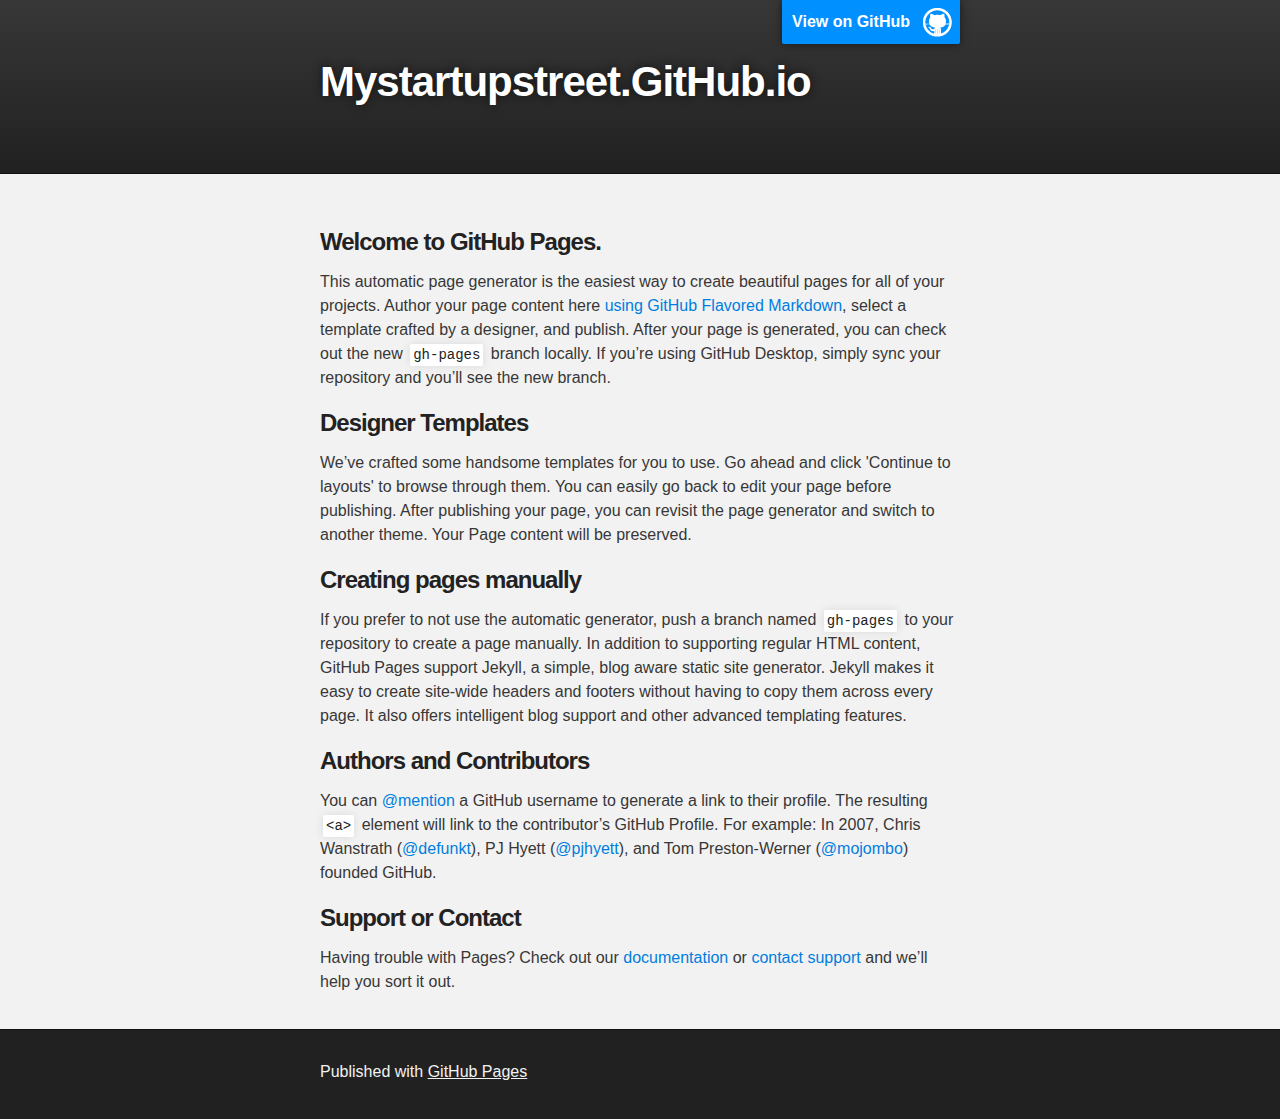
<file: index.html>
<!DOCTYPE html>
<html>

  <head>
    <meta charset='utf-8'>
    <meta http-equiv="X-UA-Compatible" content="chrome=1">
    <meta name="description" content="Mystartupstreet.GitHub.io : ">

    <link rel="stylesheet" type="text/css" media="screen" href="stylesheets/stylesheet.css">

    <title>Mystartupstreet.GitHub.io</title>
  </head>

  <body>

    <!-- HEADER -->
    <div id="header_wrap" class="outer">
        <header class="inner">
          <a id="forkme_banner" href="https://github.com/mystartupstreet">View on GitHub</a>

          <h1 id="project_title">Mystartupstreet.GitHub.io</h1>
          <h2 id="project_tagline"></h2>

        </header>
    </div>

    <!-- MAIN CONTENT -->
    <div id="main_content_wrap" class="outer">
      <section id="main_content" class="inner">
        <h3>
<a id="welcome-to-github-pages" class="anchor" href="#welcome-to-github-pages" aria-hidden="true"><span aria-hidden="true" class="octicon octicon-link"></span></a>Welcome to GitHub Pages.</h3>

<p>This automatic page generator is the easiest way to create beautiful pages for all of your projects. Author your page content here <a href="https://guides.github.com/features/mastering-markdown/">using GitHub Flavored Markdown</a>, select a template crafted by a designer, and publish. After your page is generated, you can check out the new <code>gh-pages</code> branch locally. If you’re using GitHub Desktop, simply sync your repository and you’ll see the new branch.</p>

<h3>
<a id="designer-templates" class="anchor" href="#designer-templates" aria-hidden="true"><span aria-hidden="true" class="octicon octicon-link"></span></a>Designer Templates</h3>

<p>We’ve crafted some handsome templates for you to use. Go ahead and click 'Continue to layouts' to browse through them. You can easily go back to edit your page before publishing. After publishing your page, you can revisit the page generator and switch to another theme. Your Page content will be preserved.</p>

<h3>
<a id="creating-pages-manually" class="anchor" href="#creating-pages-manually" aria-hidden="true"><span aria-hidden="true" class="octicon octicon-link"></span></a>Creating pages manually</h3>

<p>If you prefer to not use the automatic generator, push a branch named <code>gh-pages</code> to your repository to create a page manually. In addition to supporting regular HTML content, GitHub Pages support Jekyll, a simple, blog aware static site generator. Jekyll makes it easy to create site-wide headers and footers without having to copy them across every page. It also offers intelligent blog support and other advanced templating features.</p>

<h3>
<a id="authors-and-contributors" class="anchor" href="#authors-and-contributors" aria-hidden="true"><span aria-hidden="true" class="octicon octicon-link"></span></a>Authors and Contributors</h3>

<p>You can <a href="https://help.github.com/articles/basic-writing-and-formatting-syntax/#mentioning-users-and-teams" class="user-mention">@mention</a> a GitHub username to generate a link to their profile. The resulting <code>&lt;a&gt;</code> element will link to the contributor’s GitHub Profile. For example: In 2007, Chris Wanstrath (<a href="https://github.com/defunkt" class="user-mention">@defunkt</a>), PJ Hyett (<a href="https://github.com/pjhyett" class="user-mention">@pjhyett</a>), and Tom Preston-Werner (<a href="https://github.com/mojombo" class="user-mention">@mojombo</a>) founded GitHub.</p>

<h3>
<a id="support-or-contact" class="anchor" href="#support-or-contact" aria-hidden="true"><span aria-hidden="true" class="octicon octicon-link"></span></a>Support or Contact</h3>

<p>Having trouble with Pages? Check out our <a href="https://help.github.com/pages">documentation</a> or <a href="https://github.com/contact">contact support</a> and we’ll help you sort it out.</p>
      </section>
    </div>

    <!-- FOOTER  -->
    <div id="footer_wrap" class="outer">
      <footer class="inner">
        <p>Published with <a href="https://pages.github.com">GitHub Pages</a></p>
      </footer>
    </div>

    

  </body>
</html>
</file>
<file: stylesheets/stylesheet.css>
/*******************************************************************************
Slate Theme for GitHub Pages
by Jason Costello, @jsncostello
*******************************************************************************/

@import url(github-light.css);

/*******************************************************************************
MeyerWeb Reset
*******************************************************************************/

html, body, div, span, applet, object, iframe,
h1, h2, h3, h4, h5, h6, p, blockquote, pre,
a, abbr, acronym, address, big, cite, code,
del, dfn, em, img, ins, kbd, q, s, samp,
small, strike, strong, sub, sup, tt, var,
b, u, i, center,
dl, dt, dd, ol, ul, li,
fieldset, form, label, legend,
table, caption, tbody, tfoot, thead, tr, th, td,
article, aside, canvas, details, embed,
figure, figcaption, footer, header, hgroup,
menu, nav, output, ruby, section, summary,
time, mark, audio, video {
  margin: 0;
  padding: 0;
  border: 0;
  font: inherit;
  vertical-align: baseline;
}

/* HTML5 display-role reset for older browsers */
article, aside, details, figcaption, figure,
footer, header, hgroup, menu, nav, section {
  display: block;
}

ol, ul {
  list-style: none;
}

table {
  border-collapse: collapse;
  border-spacing: 0;
}

/*******************************************************************************
Theme Styles
*******************************************************************************/

body {
  box-sizing: border-box;
  color:#373737;
  background: #212121;
  font-size: 16px;
  font-family: 'Myriad Pro', Calibri, Helvetica, Arial, sans-serif;
  line-height: 1.5;
  -webkit-font-smoothing: antialiased;
}

h1, h2, h3, h4, h5, h6 {
  margin: 10px 0;
  font-weight: 700;
  color:#222222;
  font-family: 'Lucida Grande', 'Calibri', Helvetica, Arial, sans-serif;
  letter-spacing: -1px;
}

h1 {
  font-size: 36px;
  font-weight: 700;
}

h2 {
  padding-bottom: 10px;
  font-size: 32px;
  background: url('../images/bg_hr.png') repeat-x bottom;
}

h3 {
  font-size: 24px;
}

h4 {
  font-size: 21px;
}

h5 {
  font-size: 18px;
}

h6 {
  font-size: 16px;
}

p {
  margin: 10px 0 15px 0;
}

footer p {
  color: #f2f2f2;
}

a {
  text-decoration: none;
  color: #007edf;
  text-shadow: none;

  transition: color 0.5s ease;
  transition: text-shadow 0.5s ease;
  -webkit-transition: color 0.5s ease;
  -webkit-transition: text-shadow 0.5s ease;
  -moz-transition: color 0.5s ease;
  -moz-transition: text-shadow 0.5s ease;
  -o-transition: color 0.5s ease;
  -o-transition: text-shadow 0.5s ease;
  -ms-transition: color 0.5s ease;
  -ms-transition: text-shadow 0.5s ease;
}

a:hover, a:focus {text-decoration: underline;}

footer a {
  color: #F2F2F2;
  text-decoration: underline;
}

em {
  font-style: italic;
}

strong {
  font-weight: bold;
}

img {
  position: relative;
  margin: 0 auto;
  max-width: 739px;
  padding: 5px;
  margin: 10px 0 10px 0;
  border: 1px solid #ebebeb;

  box-shadow: 0 0 5px #ebebeb;
  -webkit-box-shadow: 0 0 5px #ebebeb;
  -moz-box-shadow: 0 0 5px #ebebeb;
  -o-box-shadow: 0 0 5px #ebebeb;
  -ms-box-shadow: 0 0 5px #ebebeb;
}

p img {
  display: inline;
  margin: 0;
  padding: 0;
  vertical-align: middle;
  text-align: center;
  border: none;
}

pre, code {
  width: 100%;
  color: #222;
  background-color: #fff;

  font-family: Monaco, "Bitstream Vera Sans Mono", "Lucida Console", Terminal, monospace;
  font-size: 14px;

  border-radius: 2px;
  -moz-border-radius: 2px;
  -webkit-border-radius: 2px;
}

pre {
  width: 100%;
  padding: 10px;
  box-shadow: 0 0 10px rgba(0,0,0,.1);
  overflow: auto;
}

code {
  padding: 3px;
  margin: 0 3px;
  box-shadow: 0 0 10px rgba(0,0,0,.1);
}

pre code {
  display: block;
  box-shadow: none;
}

blockquote {
  color: #666;
  margin-bottom: 20px;
  padding: 0 0 0 20px;
  border-left: 3px solid #bbb;
}


ul, ol, dl {
  margin-bottom: 15px
}

ul {
  list-style-position: inside;
  list-style: disc;
  padding-left: 20px;
}

ol {
  list-style-position: inside;
  list-style: decimal;
  padding-left: 20px;
}

dl dt {
  font-weight: bold;
}

dl dd {
  padding-left: 20px;
  font-style: italic;
}

dl p {
  padding-left: 20px;
  font-style: italic;
}

hr {
  height: 1px;
  margin-bottom: 5px;
  border: none;
  background: url('../images/bg_hr.png') repeat-x center;
}

table {
  border: 1px solid #373737;
  margin-bottom: 20px;
  text-align: left;
 }

th {
  font-family: 'Lucida Grande', 'Helvetica Neue', Helvetica, Arial, sans-serif;
  padding: 10px;
  background: #373737;
  color: #fff;
 }

td {
  padding: 10px;
  border: 1px solid #373737;
 }

form {
  background: #f2f2f2;
  padding: 20px;
}

/*******************************************************************************
Full-Width Styles
*******************************************************************************/

.outer {
  width: 100%;
}

.inner {
  position: relative;
  max-width: 640px;
  padding: 20px 10px;
  margin: 0 auto;
}

#forkme_banner {
  display: block;
  position: absolute;
  top:0;
  right: 10px;
  z-index: 10;
  padding: 10px 50px 10px 10px;
  color: #fff;
  background: url('../images/blacktocat.png') #0090ff no-repeat 95% 50%;
  font-weight: 700;
  box-shadow: 0 0 10px rgba(0,0,0,.5);
  border-bottom-left-radius: 2px;
  border-bottom-right-radius: 2px;
}

#header_wrap {
  background: #212121;
  background: -moz-linear-gradient(top, #373737, #212121);
  background: -webkit-linear-gradient(top, #373737, #212121);
  background: -ms-linear-gradient(top, #373737, #212121);
  background: -o-linear-gradient(top, #373737, #212121);
  background: linear-gradient(top, #373737, #212121);
}

#header_wrap .inner {
  padding: 50px 10px 30px 10px;
}

#project_title {
  margin: 0;
  color: #fff;
  font-size: 42px;
  font-weight: 700;
  text-shadow: #111 0px 0px 10px;
}

#project_tagline {
  color: #fff;
  font-size: 24px;
  font-weight: 300;
  background: none;
  text-shadow: #111 0px 0px 10px;
}

#downloads {
  position: absolute;
  width: 210px;
  z-index: 10;
  bottom: -40px;
  right: 0;
  height: 70px;
  background: url('../images/icon_download.png') no-repeat 0% 90%;
}

.zip_download_link {
  display: block;
  float: right;
  width: 90px;
  height:70px;
  text-indent: -5000px;
  overflow: hidden;
  background: url(../images/sprite_download.png) no-repeat bottom left;
}

.tar_download_link {
  display: block;
  float: right;
  width: 90px;
  height:70px;
  text-indent: -5000px;
  overflow: hidden;
  background: url(../images/sprite_download.png) no-repeat bottom right;
  margin-left: 10px;
}

.zip_download_link:hover {
  background: url(../images/sprite_download.png) no-repeat top left;
}

.tar_download_link:hover {
  background: url(../images/sprite_download.png) no-repeat top right;
}

#main_content_wrap {
  background: #f2f2f2;
  border-top: 1px solid #111;
  border-bottom: 1px solid #111;
}

#main_content {
  padding-top: 40px;
}

#footer_wrap {
  background: #212121;
}



/*******************************************************************************
Small Device Styles
*******************************************************************************/

@media screen and (max-width: 480px) {
  body {
    font-size:14px;
  }

  #downloads {
    display: none;
  }

  .inner {
    min-width: 320px;
    max-width: 480px;
  }

  #project_title {
  font-size: 32px;
  }

  h1 {
    font-size: 28px;
  }

  h2 {
    font-size: 24px;
  }

  h3 {
    font-size: 21px;
  }

  h4 {
    font-size: 18px;
  }

  h5 {
    font-size: 14px;
  }

  h6 {
    font-size: 12px;
  }

  code, pre {
    min-width: 320px;
    max-width: 480px;
    font-size: 11px;
  }

}
</file>
